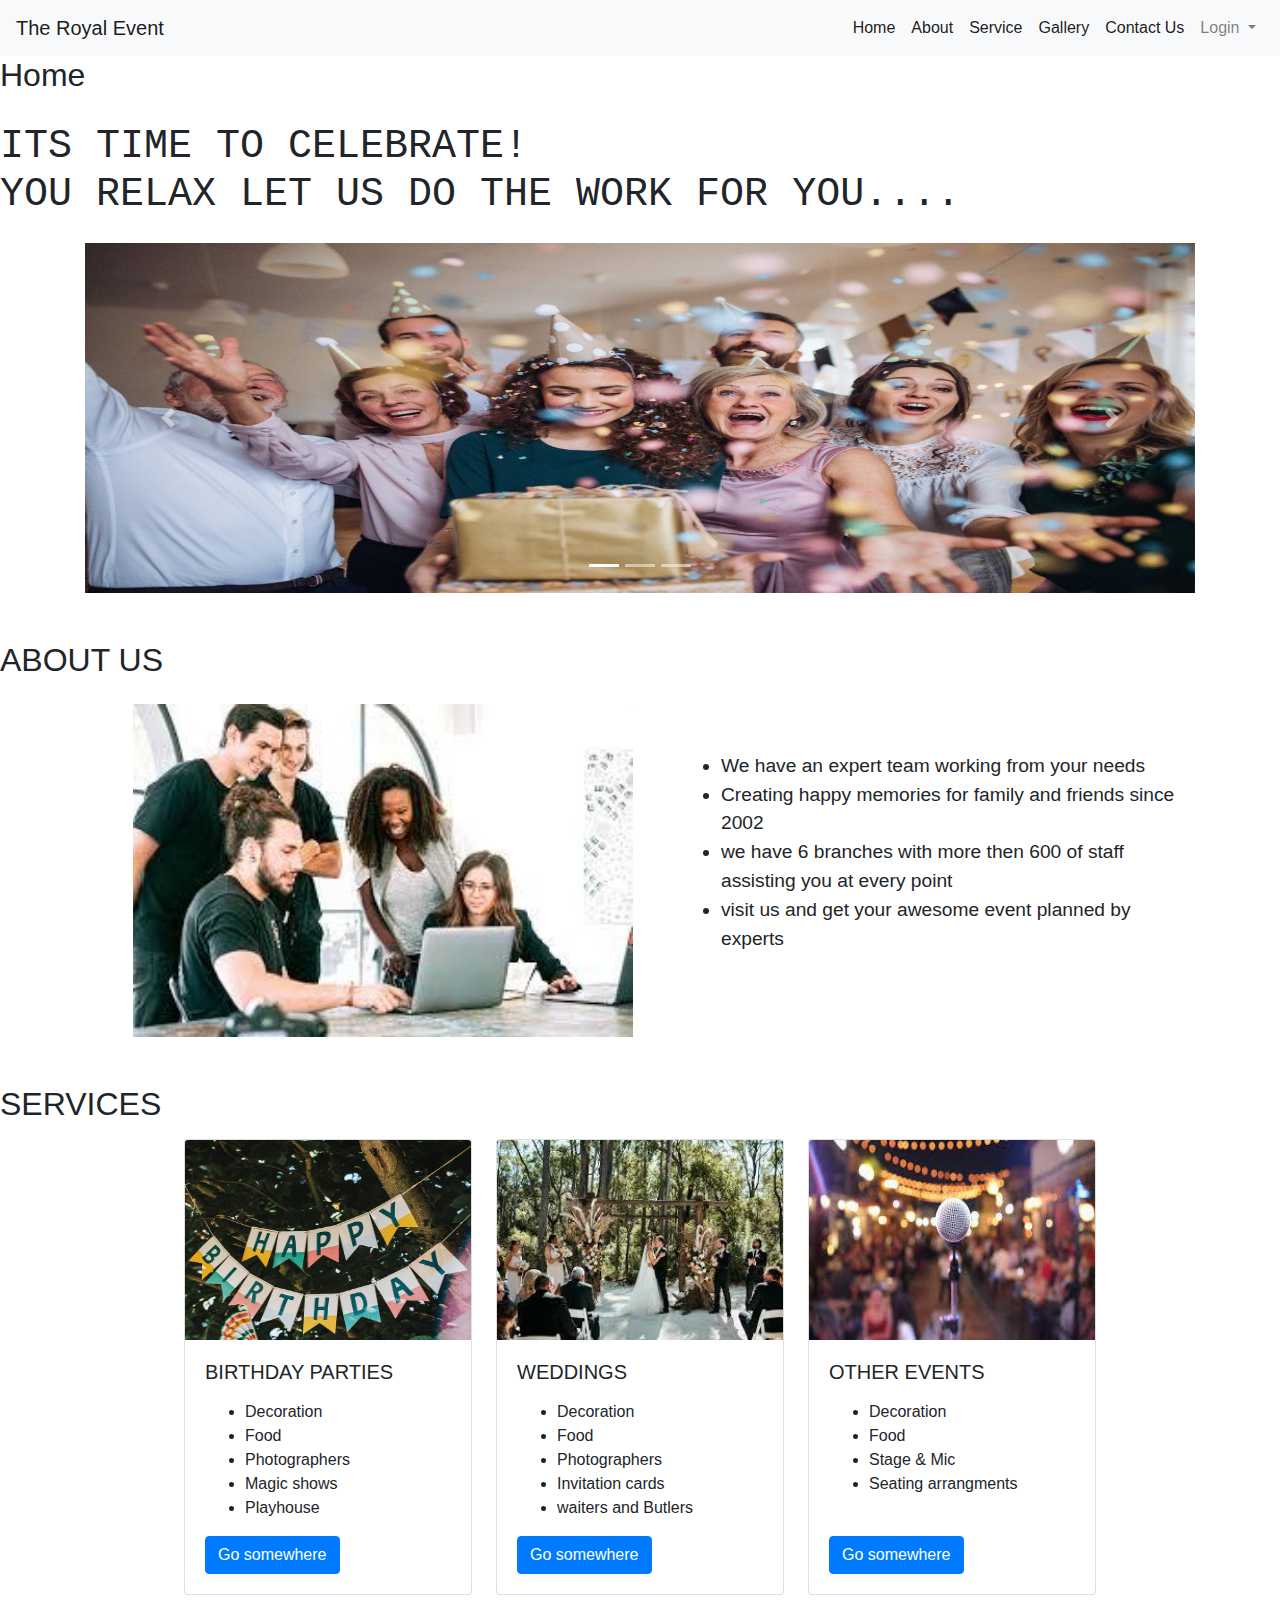
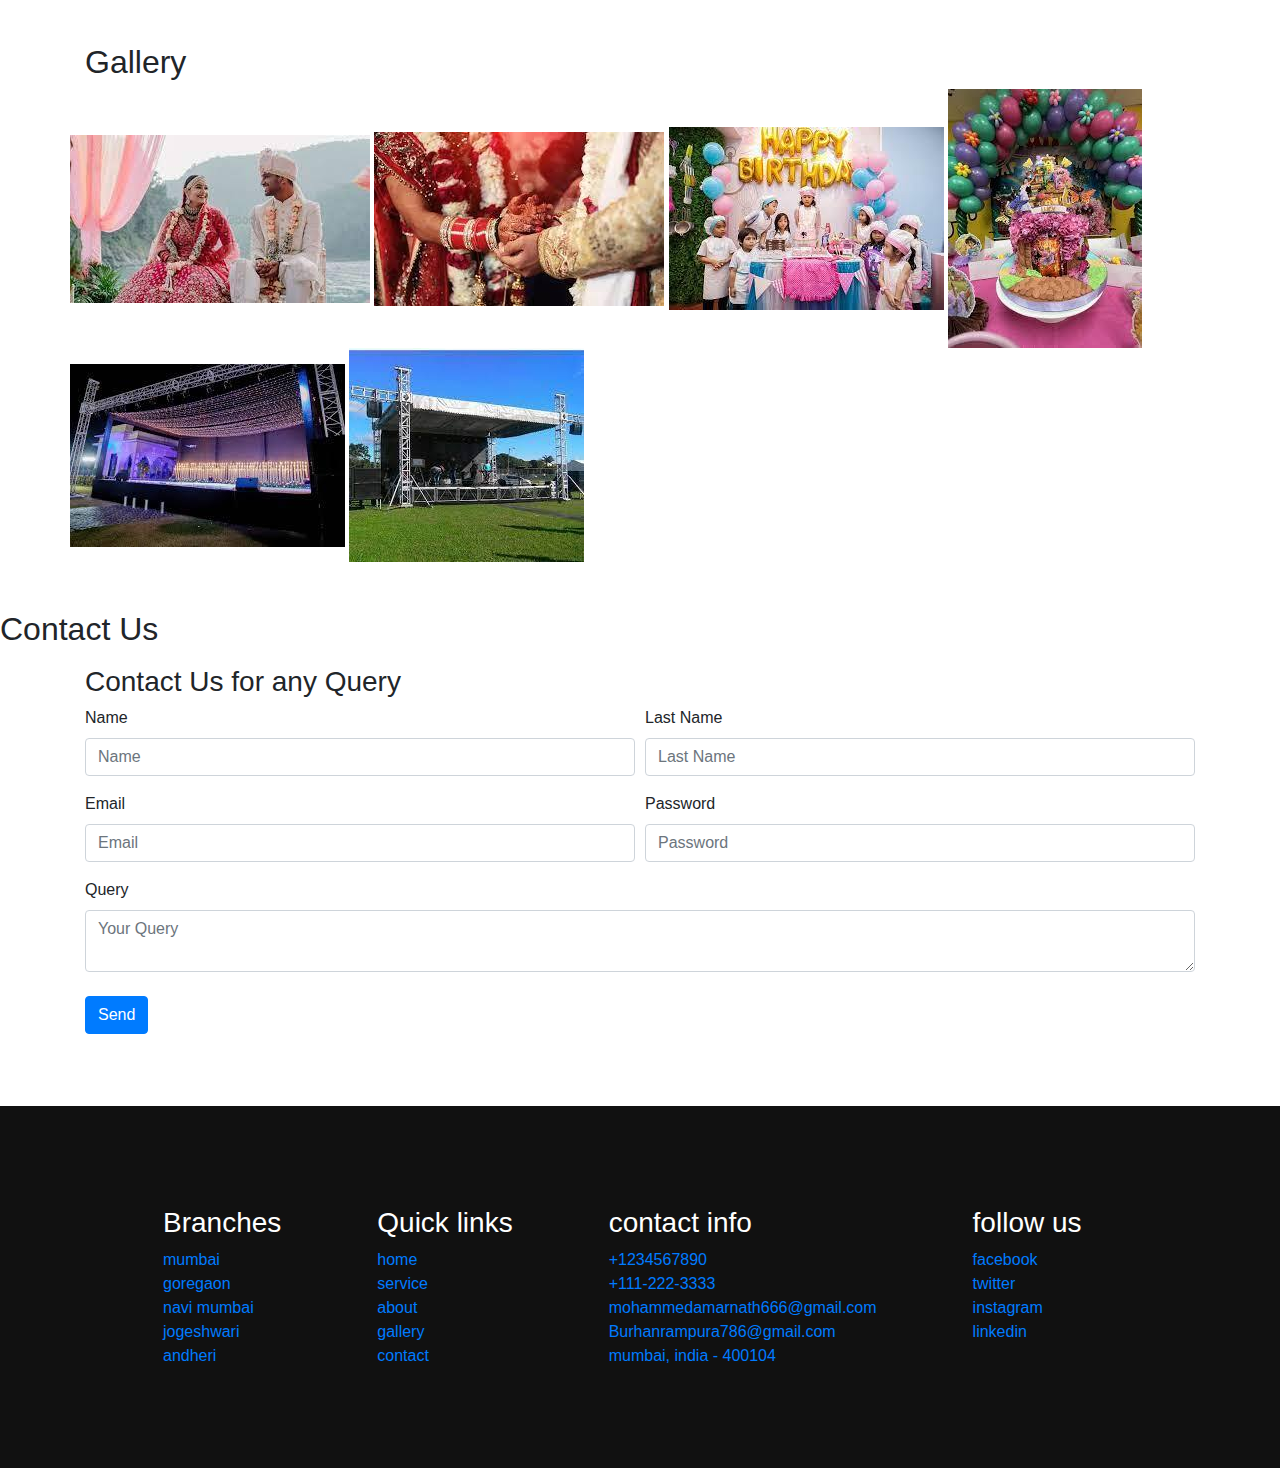
<file: index.html>
<!doctype html>
<html lang="en">

<head>
    <!-- Required meta tags -->
    <meta charset="utf-8">
    <meta name="viewport" content="width=device-width, initial-scale=1, shrink-to-fit=no">

    <!-- Bootstrap CSS -->
    <link rel="stylesheet" href="https://cdn.jsdelivr.net/npm/bootstrap@4.3.1/dist/css/bootstrap.min.css"
        integrity="sha384-ggOyR0iXCbMQv3Xipma34MD+dH/1fQ784/j6cY/iJTQUOhcWr7x9JvoRxT2MZw1T" crossorigin="anonymous">

    <title>The Royal Event</title>
    <link rel="stylesheet" href="style.css">
</head>
<style>
    /* .footer{
    text-decoration: none;
    list-style: none;
    color: white;
} */
</style>

<body>
    <header>
        <nav class="navbar navbar-expand-lg navbar-light bg-light">
            <a class="navbar-brand" href="#">The Royal Event</a>
            <button class="navbar-toggler" type="button" data-toggle="collapse" data-target="#navbarSupportedContent"
                aria-controls="navbarSupportedContent" aria-expanded="false" aria-label="Toggle navigation">
                <span class="navbar-toggler-icon"></span>
            </button>

            <div class="collapse navbar-collapse" id="navbarSupportedContent">
                <ul class="navbar-nav ml-auto">
                    <li class="nav-item active">
                        <a class="nav-link" href="#Home">Home <span class="sr-only">(current)</span></a>
                    </li>
                    <li class="nav-item active">
                        <a class="nav-link" href="#About">About <span class="sr-only">(current)</span></a>
                    </li>
                    <li class="nav-item active">
                        <a class="nav-link" href="#Services">Service <span class="sr-only">(current)</span></a>
                    </li>
                    <li class="nav-item active">
                        <a class="nav-link" href="#Gallery">Gallery <span class="sr-only">(current)</span></a>
                    </li>
                    <li class="nav-item active">
                        <a class="nav-link" href="#Contact Us">Contact Us <span class="sr-only">(current)</span></a>
                    </li>


                    <li class="nav-item dropdown">
                        <a class="nav-link dropdown-toggle" href="#" id="navbarDropdown" role="button"
                            data-toggle="dropdown" aria-haspopup="true" aria-expanded="false">
                            Login
                        </a>
                        <div class="dropdown-menu" aria-labelledby="navbarDropdown">
                            <a class="dropdown-item" href="#">Admin</a>
                            <a class="dropdown-item" href="organizers.html">Organizer</a>

                            <a class="dropdown-item" href="customer.html">Customer</a>
                        </div>
                    </li>

                </ul>

            </div>
        </nav>
    </header>
    <main>

        <div class="Home">
            <section id="Home">
                <h2>Home</h2>
                <pre> <h1>ITS TIME TO CELEBRATE!
YOU RELAX LET US DO THE WORK FOR YOU....</h1></pre>
                </pre>
                <div class="container">
                    <div id="carouselExampleIndicators" class="carousel slide" data-ride="carousel">
                        <ol class="carousel-indicators">
                            <li data-target="#carouselExampleIndicators" data-slide-to="0" class="active"></li>
                            <li data-target="#carouselExampleIndicators" data-slide-to="1"></li>
                            <li data-target="#carouselExampleIndicators" data-slide-to="2"></li>
                        </ol>
                        <div class="carousel-inner">
                            <div class="carousel-item active">
                                <img src="img/crouselbday.jpg" style="height:350px" class="d-block w-100" alt="...">
                            </div>
                            <div class="carousel-item">
                                <img src="img/weddingcrousel1.jpg" style="height:350px" class="d-block w-100" alt="...">
                            </div>
                            <div class="carousel-item">
                                <img src="img/weddingcrousel2.webp" style="height:350px" class="d-block w-100"
                                    alt="...">
                            </div>
                        </div>
                        <a class="carousel-control-prev" href="#carouselExampleIndicators" role="button"
                            data-slide="prev">
                            <span class="carousel-control-prev-icon" aria-hidden="true"></span>
                            <span class="sr-only">Previous</span>
                        </a>
                        <a class="carousel-control-next" href="#carouselExampleIndicators" role="button"
                            data-slide="next">
                            <span class="carousel-control-next-icon" aria-hidden="true"></span>
                            <span class="sr-only">Next</span>
                        </a>
                    </div>
                </div>
            </section>
        </div>
        <div class="about  my-5">

            <section id="About">
                <h2>ABOUT US</h2>
                <div class="container my-3 d-flex my-4">
                    <div class="mx-5">
                        <img src="img/about.jpg" width="500">
                    </div>
                    <div class="my-5">
                        <big>
                            <ul>
                                <li>We have an expert team working from your needs </li>
                                <li>Creating happy memories for family and friends since 2002</li>
                                <li>we have 6 branches with more then 600 of staff assisting you at every point</li>
                                <li>visit us and get your awesome event planned by experts</li>
                            </ul>
                        </big>
                    </div>
                </div>
            </section>
        </div>
        <div class="services my-5">

            <section id="Services">
                <h2>SERVICES</h2>
                <div class="container my-3 d-flex justify-content-center">
                    <div class="card" style="width: 18rem;">
                        <img src="img/birthday.png" style="width: 286px; height:200px" class="card-img-top" alt="...">
                        <div class="card-body">
                            <h5 class="card-title">BIRTHDAY PARTIES</h5>
                            <p class="card-text">
                            <ul>
                                <li> Decoration</li>
                                <li> Food</li>
                                <li>Photographers</li>
                                <li>Magic shows</li>
                                <li>Playhouse</li>

                            </ul>

                            </p>
                            <a href="#" class="btn btn-primary">Go somewhere</a>
                        </div>
                    </div>
                    <div class="card mx-4" style="width: 18rem;">
                        <img src="img/wedding01.jpg" style="width: 286px; height:200px" class="card-img-top" alt="...">
                        <div class="card-body">
                            <h5 class="card-title">WEDDINGS</h5>
                            <p class="card-text">
                            <ul>
                                <li> Decoration</li>
                                <li> Food</li>
                                <li>Photographers</li>
                                <li>Invitation cards</li>
                                <li>waiters and Butlers</li>
                            </ul>
                            </p>
                            <a href="#" class="btn btn-primary">Go somewhere</a>
                        </div>
                    </div>
                    <div class="card" style="width: 18rem;">
                        <img src="img/events.jpg" style="width: 286px; height:200px" class="card-img-top" alt="...">
                        <div class="card-body">
                            <h5 class="card-title">OTHER EVENTS</h5>
                            <p class="card-text">
                            <ul>
                                <li> Decoration</li>
                                <li> Food</li>
                                <li>Stage & Mic</li>
                                <li>Seating arrangments</li>
                                <br>
                            </ul>
                            </p>
                            <a href="#" class="btn btn-primary">Go somewhere</a>
                        </div>
                    </div>
                </div>
            </section>
        </div>
        
        <div class="container Gallery">
            <section id="Gallery">
                <h2> Gallery </h2>
                <div class="row">
                    <div class="column">
                      <img src="img/gallery1.jpg">
                      <img src="img/gallery2.jpg">
                      <img src="img/gallery3.jpg">
                      <img src="img/gallery4.jpg">
                      <img src="img/gallery5.jpg">
                      <img src="img/gallery6.jpg">
                    </div>

            </section>
        </div>
        <div class="Contact US my-5">
            <section id="Contact Us">
                <h2>Contact Us</h2>
                <div class="container mt-3 my-3">
                    <h3>Contact Us for any Query</h3>
                    <form>
                        <div class="form-row">
                            <div class="form-group col-md-6">
                                <label for="inputEmail4">Name</label>
                                <input type="text" class="form-control" id="name" placeholder="Name">
                            </div>
                            <div class="form-group col-md-6">
                                <label for="inputPassword4">Last Name</label>
                                <input type="text" class="form-control" id="lastname" placeholder="Last Name">
                            </div>
                        </div>
                        <div class="form-row">
                            <div class="form-group col-md-6">
                                <label for="inputEmail4">Email</label>
                                <input type="email" class="form-control" id="inputEmail4" placeholder="Email">
                            </div>
                            <div class="form-group col-md-6">
                                <label for="inputPassword4">Password</label>
                                <input type="password" class="form-control" id="inputPassword4" placeholder="Password">
                            </div>
                        </div>
                        <div class="mb-3">
                            <label for="">Query</label>
                            <textarea class="form-control"
                                placeholder="Your Query" required></textarea>
                           
            
                            <button type="submit" class="btn btn-primary my-4">Send</button>
                    </form>
                   

    </main>
    
        <footer style="background-color: #111;color: white; padding: 100px;">
            <div class="container d-flex">
            <div class="box mx-5">
                <h3>Branches</h3>
                <a href="#"class="footer"> <i class="fas fa-map-marker-alt "></i> mumbai </a><br>
                <a href="#"class="footer"> <i class="fas fa-map-marker-alt "></i> goregaon </a><br>
                <a href="#"class="footer"> <i class="fas fa-map-marker-alt "></i> navi mumbai </a><br>
                <a href="#"class="footer"> <i class="fas fa-map-marker-alt " ></i> jogeshwari </a><br>
                <a href="#"class="footer"> <i class="fas fa-map-marker-alt "></i> andheri </a><br>
            </div>

            <div class="box mx-5">
                <h3>Quick links</h3>
                <a href="#Home"class="footer"> <i class="fas fa-arrow-right "></i> home </a><br>
                <a href="#Services"class="footer"> <i class="fas fa-arrow-right "></i> service </a><br>
                <a href="#About"class="footer"> <i class="fas fa-arrow-right "></i> about </a><br>
                <a href="#Gallery"class="footer"> <i class="fas fa-arrow-right "></i> gallery </a><br>
                <a href="#Contact Us"class="footer"> <i class="fas fa-arrow-right "></i> contact </a><br>
            </div>

            <div class="box mx-5">
                <h3>contact info</h3>
                <a href="#" class="footer"> <i class="fas fa-phone "></i> +1234567890 </a><br>
                <a href="#" class="footer"> <i class="fas fa-phone "></i> +111-222-3333 </a><br>
                <a href="#" class="footer"> <i class="fas fa-envelope "></i> mohammedamarnath666@gmail.com </a><br>
                <a href="#" class="footer"> <i class="fas fa-envelope "></i> Burhanrampura786@gmail.com </a><br>
                <a href="#" class="footer"> <i class="fas fa-map-marker-alt "></i> mumbai, india - 400104 </a><br>
            </div>

            <div class="box mx-5">
                <h3>follow us</h3>
                <a href="#" class="footer"> <i class="fab fa-facebook-f "></i> facebook </a><br>
                <a href="#" class="footer"> <i class="fab fa-twitter "></i> twitter </a><br>
                <a href="#" class="footer"> <i class="fab fa-instagram "></i> instagram </a><br>
                <a href="#" class="footer"> <i class="fab fa-linkedin "></i> linkedin </a><br>
            </div>

        </div>
        </div>
    </section>
</div>
</div>
    </footer>

    <!-- Optional JavaScript -->
    <!-- jQuery first, then Popper.js, then Bootstrap JS -->
    <script src="https://code.jquery.com/jquery-3.3.1.slim.min.js"
        integrity="sha384-q8i/X+965DzO0rT7abK41JStQIAqVgRVzpbzo5smXKp4YfRvH+8abtTE1Pi6jizo"
        crossorigin="anonymous"></script>
    <script src="https://cdn.jsdelivr.net/npm/popper.js@1.14.7/dist/umd/popper.min.js"
        integrity="sha384-UO2eT0CpHqdSJQ6hJty5KVphtPhzWj9WO1clHTMGa3JDZwrnQq4sF86dIHNDz0W1"
        crossorigin="anonymous"></script>
    <script src="https://cdn.jsdelivr.net/npm/bootstrap@4.3.1/dist/js/bootstrap.min.js"
        integrity="sha384-JjSmVgyd0p3pXB1rRibZUAYoIIy6OrQ6VrjIEaFf/nJGzIxFDsf4x0xIM+B07jRM"
        crossorigin="anonymous"></script>
</body>

</html>
</file>
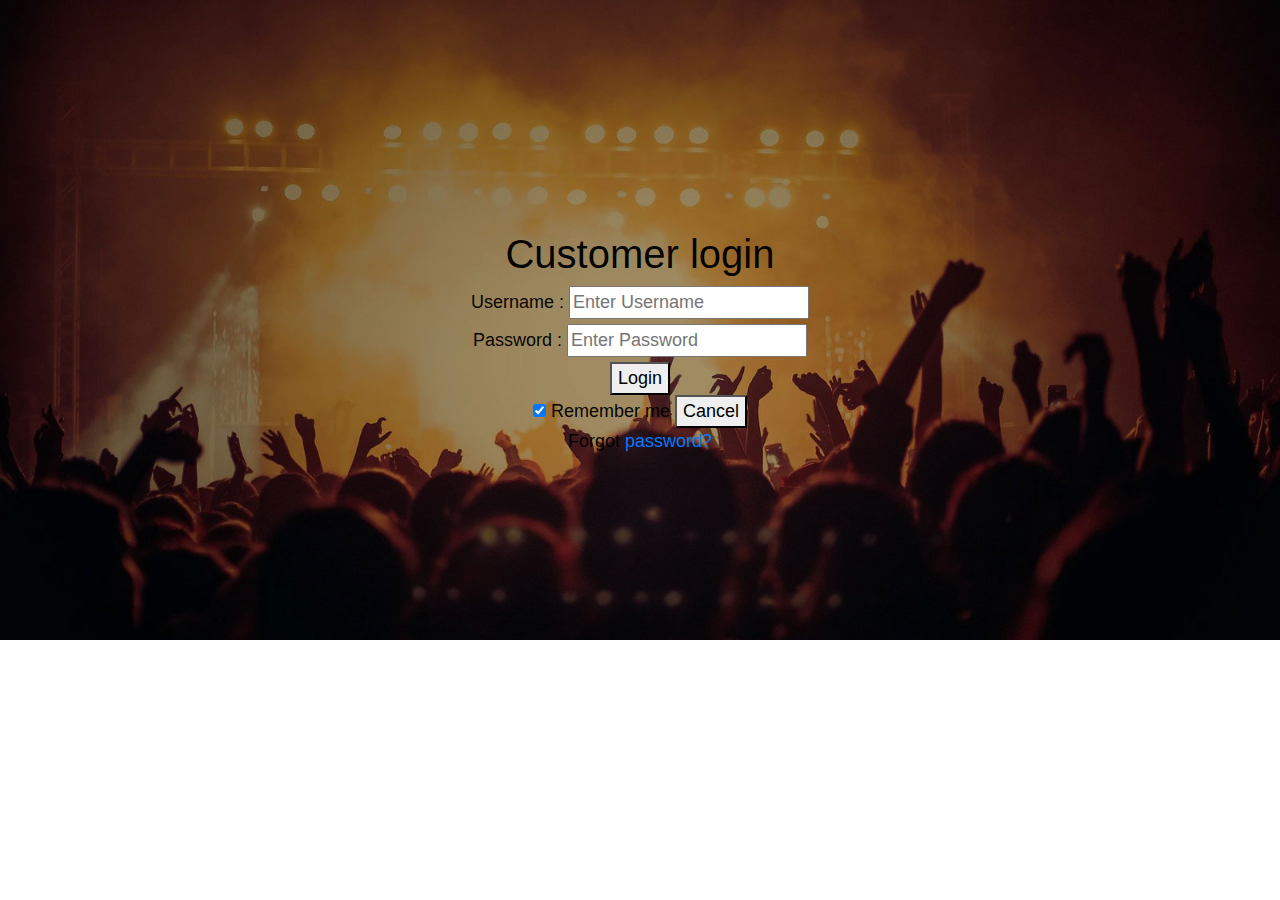
<file: customer.html>
<!DOCTYPE html>
<html lang="en">

<head>
  <meta charset="UTF-8">
  <meta http-equiv="X-UA-Compatible" content="IE=edge">
  <meta name="viewport" content="width=device-width, initial-scale=1.0">
  <title>Customer's page</title>
  <link rel="stylesheet" href="https://cdn.jsdelivr.net/npm/bootstrap@4.3.1/dist/css/bootstrap.min.css"
        integrity="sha384-ggOyR0iXCbMQv3Xipma34MD+dH/1fQ784/j6cY/iJTQUOhcWr7x9JvoRxT2MZw1T" crossorigin="anonymous">
  <link rel="stylesheet" href="style.css">
</head>

<body class="Customer">
  <div class="Customer">
    <h1>Customer login</h1>
    <form>
      <label>Username : </label>
      <input type="text" placeholder="Enter Username" name="username" required><br>
      <label>Password : </label>
      <input type="password" placeholder="Enter Password" name="password" required><br>
      <button type="submit">Login</button><br>

      <input type="checkbox" checked="checked"> Remember me
      <button type="button" class="cancelbtn"> Cancel</button><br>
      Forgot <a href="#"> password? </a>
    </form>
  </div>
  
</body>

</html>
</file>
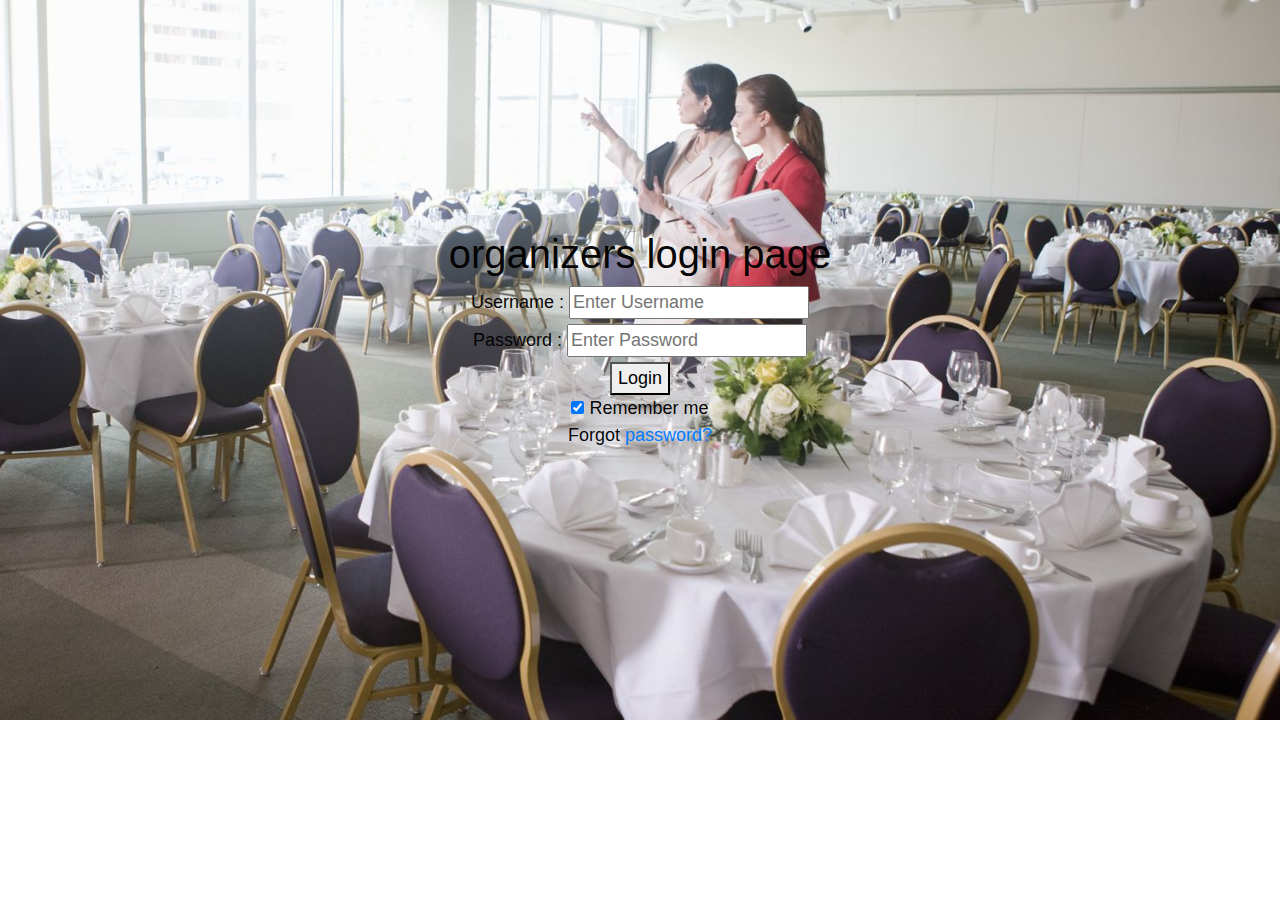
<file: organizers.html>
<!DOCTYPE html>
<html lang="en">
<head>
    <meta charset="UTF-8">
    <meta http-equiv="X-UA-Compatible" content="IE=edge">
    <meta name="viewport" content="width=device-width, initial-scale=1.0">
    <title>Organizers page</title>
    <link rel="stylesheet" href="https://cdn.jsdelivr.net/npm/bootstrap@4.3.1/dist/css/bootstrap.min.css"
        integrity="sha384-ggOyR0iXCbMQv3Xipma34MD+dH/1fQ784/j6cY/iJTQUOhcWr7x9JvoRxT2MZw1T" crossorigin="anonymous">
    <link rel="stylesheet" href="style.css">
</head>
<body class="organizers">
    <div class="organizers">
        <h1>organizers login page</h1>
        <form>
          <label>Username : </label>
          <input type="text" placeholder="Enter Username" name="username" required><br>
          <label>Password : </label>
          <input type="password" placeholder="Enter Password" name="password" required><br>
          <button type="submit">Login</button><br>
    
          <input type="checkbox" checked="checked"> Remember me
          <br>
          Forgot <a href="#"> password? </a>
        </form>
      </div> 
</body>
</html>
</file>
<file: style.css>
body.Customer {
    background: url("img/img3.jpg") no-repeat;
    background-size: cover;
}

.Customer {
    margin-top: 18%;
    font-size: large;
    text-align: center;
    color: rgba(0, 0, 0, 0.992);
}

.organizers {
    margin-top: 18%;
    font-size: large;
    text-align: center;
    color: rgba(0, 0, 0, 0.992);
}

body.organizers {
    background: url("img/organizers1.jpg") no-repeat;
    background-size: cover;
}

/* main.landing-page {
    /* width: 100vw;
    height:100vh;
    background: url("img/landing1.jpg") no-repeat;
    background-size: cover; */
    /* background-color: blue; */
    /* background-color: blueviolet;
    width: 100%;
    height: 100%;
}  */
.container{
    width: 100%;
    height: 100%;
}
</file>
